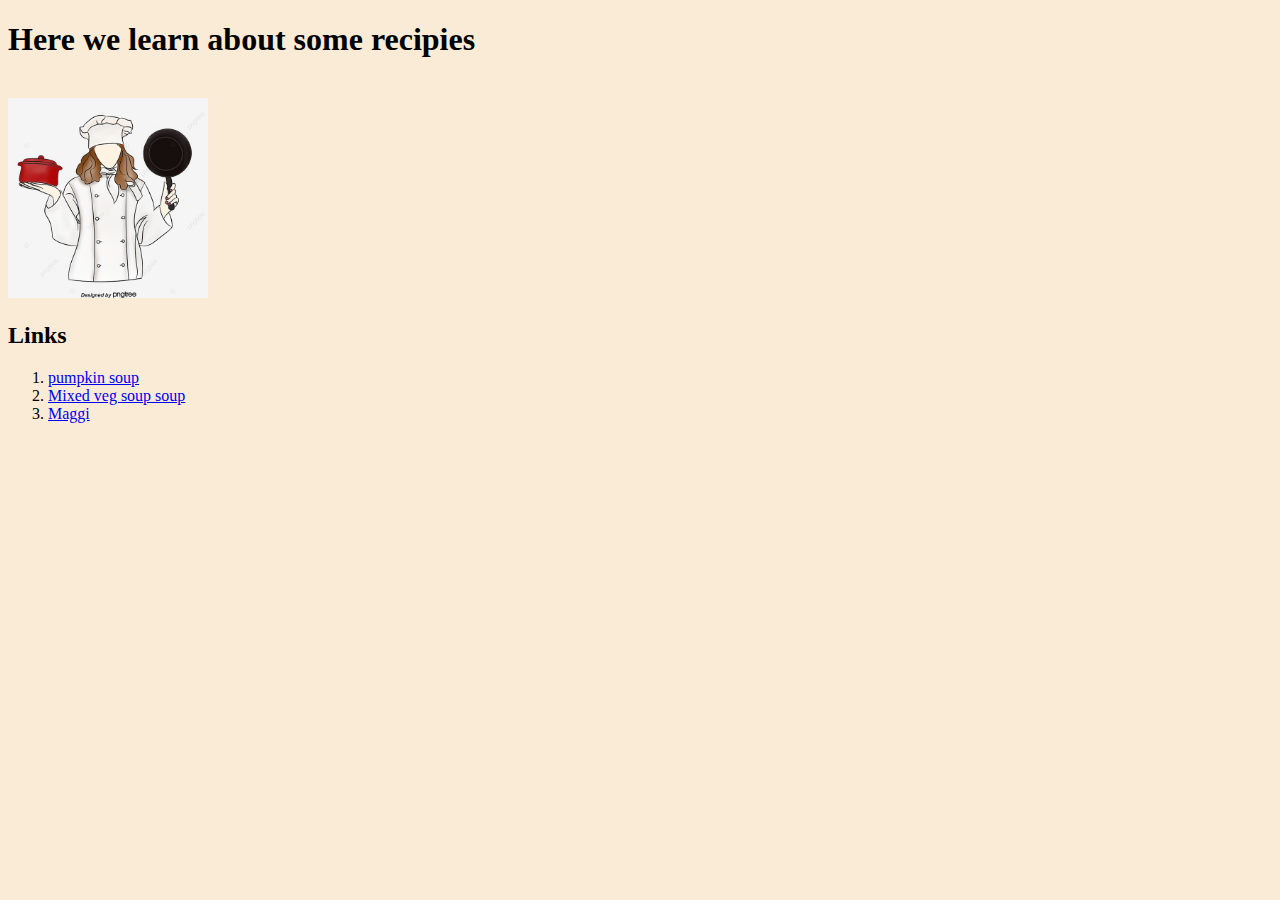
<file: index.html>
<!DOCTYPE html>
<html lang="en">
  <head>
    <meta charset="UTF-8" />
    <meta name="viewport" content="width=device-width, initial-scale=1.0" />
    <title>Recipies</title>
  </head>
  <body bgcolor="antiquewhite">
    <h1>Here we learn about some recipies</h1>
    <br />
    <img src="./images/chef.jpg" height="200px" width="200px" />
    <h2>Links</h2>
    <ol>
      <li>
        <a href="./recipe1.html">pumpkin soup</a>
      </li>
      <li><a href="./recipe2.html">Mixed veg soup soup</a></li>
      <li><a href="./recipe3.html">Maggi</a></li>
    </ol>
  </body>
</html>
</file>
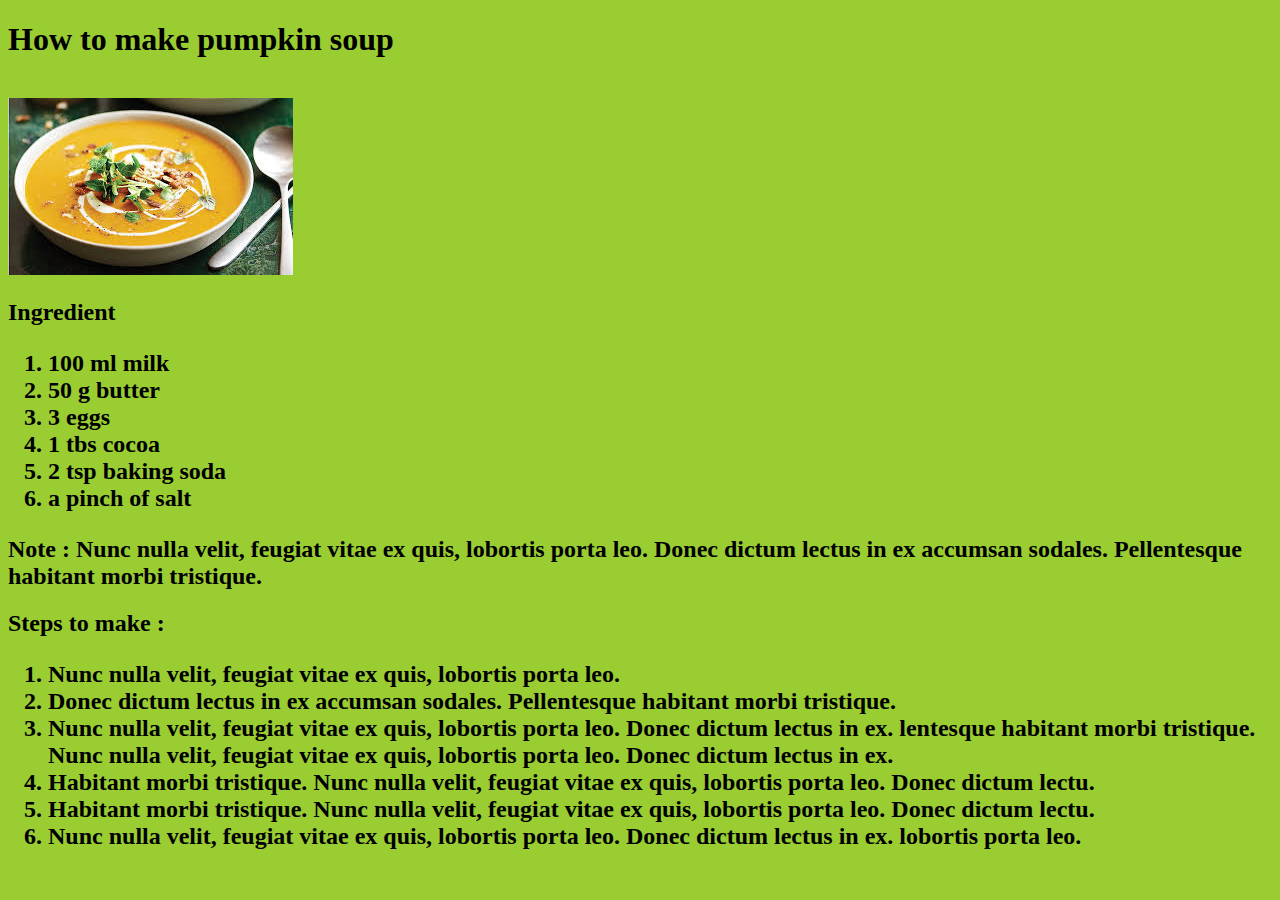
<file: recipe1.html>
<!DOCTYPE html>
<html lang="en">
  <head>
    <meta charset="UTF-8" />
    <meta name="viewport" content="width=device-width, initial-scale=1.0" />
    <title>recipe1</title>
  </head>
  <body bgcolor="yellowgreen">
    <h1>How to make pumpkin soup</h1>
    <br />
    <img src="./images/pumpkin_soup_image.jpg" /> <br />
    <h2>
      Ingredient
      <ol>
        <li>100 ml milk</li>
        <li>50 g butter</li>
        <li>3 eggs</li>
        <li>1 tbs cocoa</li>
        <li>2 tsp baking soda</li>
        <li>a pinch of salt</li>
      </ol>
    </h2>
    <h2>
      <b> Note :</b> Nunc nulla velit, feugiat vitae ex quis, lobortis porta
      leo. Donec dictum lectus in ex accumsan sodales. Pellentesque habitant
      morbi tristique.
    </h2>
    <h2>
      Steps to make :
      <ol>
        <li>Nunc nulla velit, feugiat vitae ex quis, lobortis porta leo.</li>
        <li>
          Donec dictum lectus in ex accumsan sodales. Pellentesque habitant
          morbi tristique.
        </li>
        <li>
          Nunc nulla velit, feugiat vitae ex quis, lobortis porta leo. Donec
          dictum lectus in ex. lentesque habitant morbi tristique. Nunc nulla
          velit, feugiat vitae ex quis, lobortis porta leo. Donec dictum lectus
          in ex.
        </li>
        <li>
          Habitant morbi tristique. Nunc nulla velit, feugiat vitae ex quis,
          lobortis porta leo. Donec dictum lectu.
        </li>
        <li>
          Habitant morbi tristique. Nunc nulla velit, feugiat vitae ex quis,
          lobortis porta leo. Donec dictum lectu.
        </li>
        <li>
          Nunc nulla velit, feugiat vitae ex quis, lobortis porta leo. Donec
          dictum lectus in ex. lobortis porta leo.
        </li>
      </ol>
    </h2>
  </body>
</html>
</file>
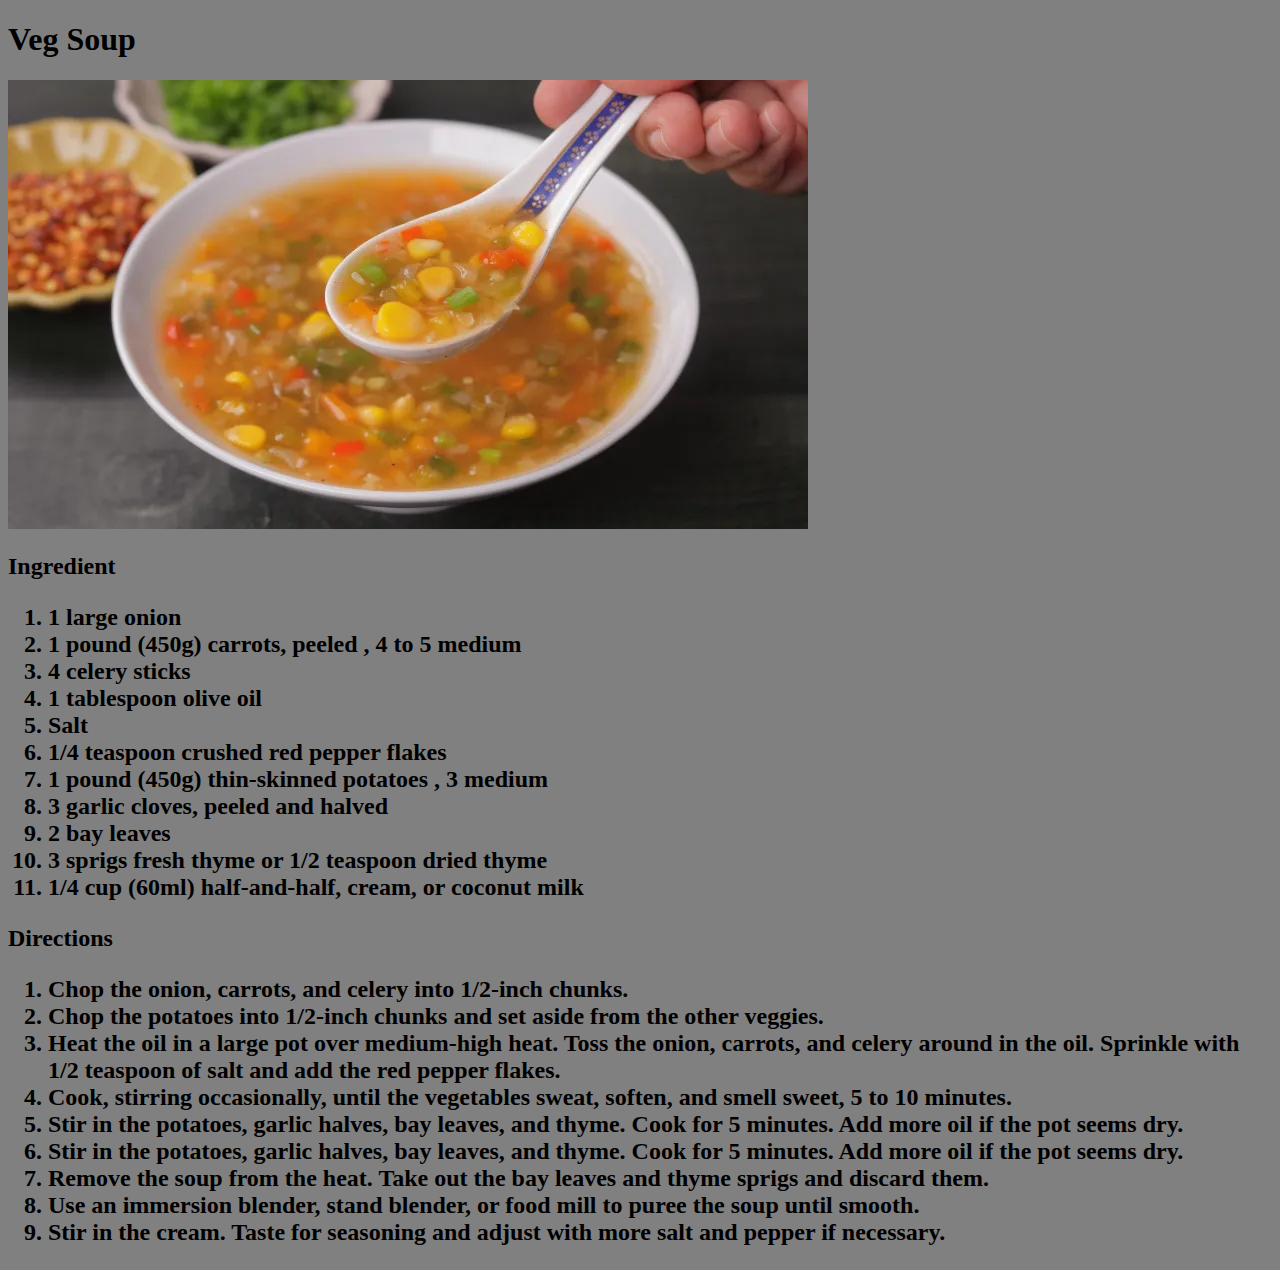
<file: recipe2.html>
<!DOCTYPE html>
<html lang="en">
  <head>
    <meta charset="UTF-8" />
    <meta name="viewport" content="width=device-width, initial-scale=1.0" />
    <title>recipe2</title>
  </head>
  <body bgcolor="gray">
    <h1>Veg Soup</h1>
    <img src="./images/Mixed-Veg-Soup.webp" />
    <br />
    <h2>
      Ingredient
      <ol>
        <li>1 large onion</li>
        <li>1 pound (450g) carrots, peeled , 4 to 5 medium</li>
        <li>4 celery sticks</li>
        <li>1 tablespoon olive oil</li>
        <li>Salt</li>
        <li>1/4 teaspoon crushed red pepper flakes</li>
        <li>1 pound (450g) thin-skinned potatoes , 3 medium</li>
        <li>3 garlic cloves, peeled and halved</li>
        <li>2 bay leaves</li>
        <li>3 sprigs fresh thyme or 1/2 teaspoon dried thyme</li>
        <li>1/4 cup (60ml) half-and-half, cream, or coconut milk</li>
      </ol>
    </h2>
    <h2>
      Directions
      <ol>
        <li>Chop the onion, carrots, and celery into 1/2-inch chunks.</li>
        <li>
          Chop the potatoes into 1/2-inch chunks and set aside from the other
          veggies.
        </li>
        <li>
          Heat the oil in a large pot over medium-high heat. Toss the onion,
          carrots, and celery around in the oil. Sprinkle with 1/2 teaspoon of
          salt and add the red pepper flakes.
        </li>
        <li>
          Cook, stirring occasionally, until the vegetables sweat, soften, and
          smell sweet, 5 to 10 minutes.
        </li>
        <li>
          Stir in the potatoes, garlic halves, bay leaves, and thyme. Cook for 5
          minutes. Add more oil if the pot seems dry.
        </li>
        <li>
          Stir in the potatoes, garlic halves, bay leaves, and thyme. Cook for 5
          minutes. Add more oil if the pot seems dry.
        </li>
        <li>
          Remove the soup from the heat. Take out the bay leaves and thyme
          sprigs and discard them.
        </li>
        <li>
          Use an immersion blender, stand blender, or food mill to puree the
          soup until smooth.
        </li>
        <li>
          Stir in the cream. Taste for seasoning and adjust with more salt and
          pepper if necessary.
        </li>
      </ol>
    </h2>
  </body>
</html>
</file>
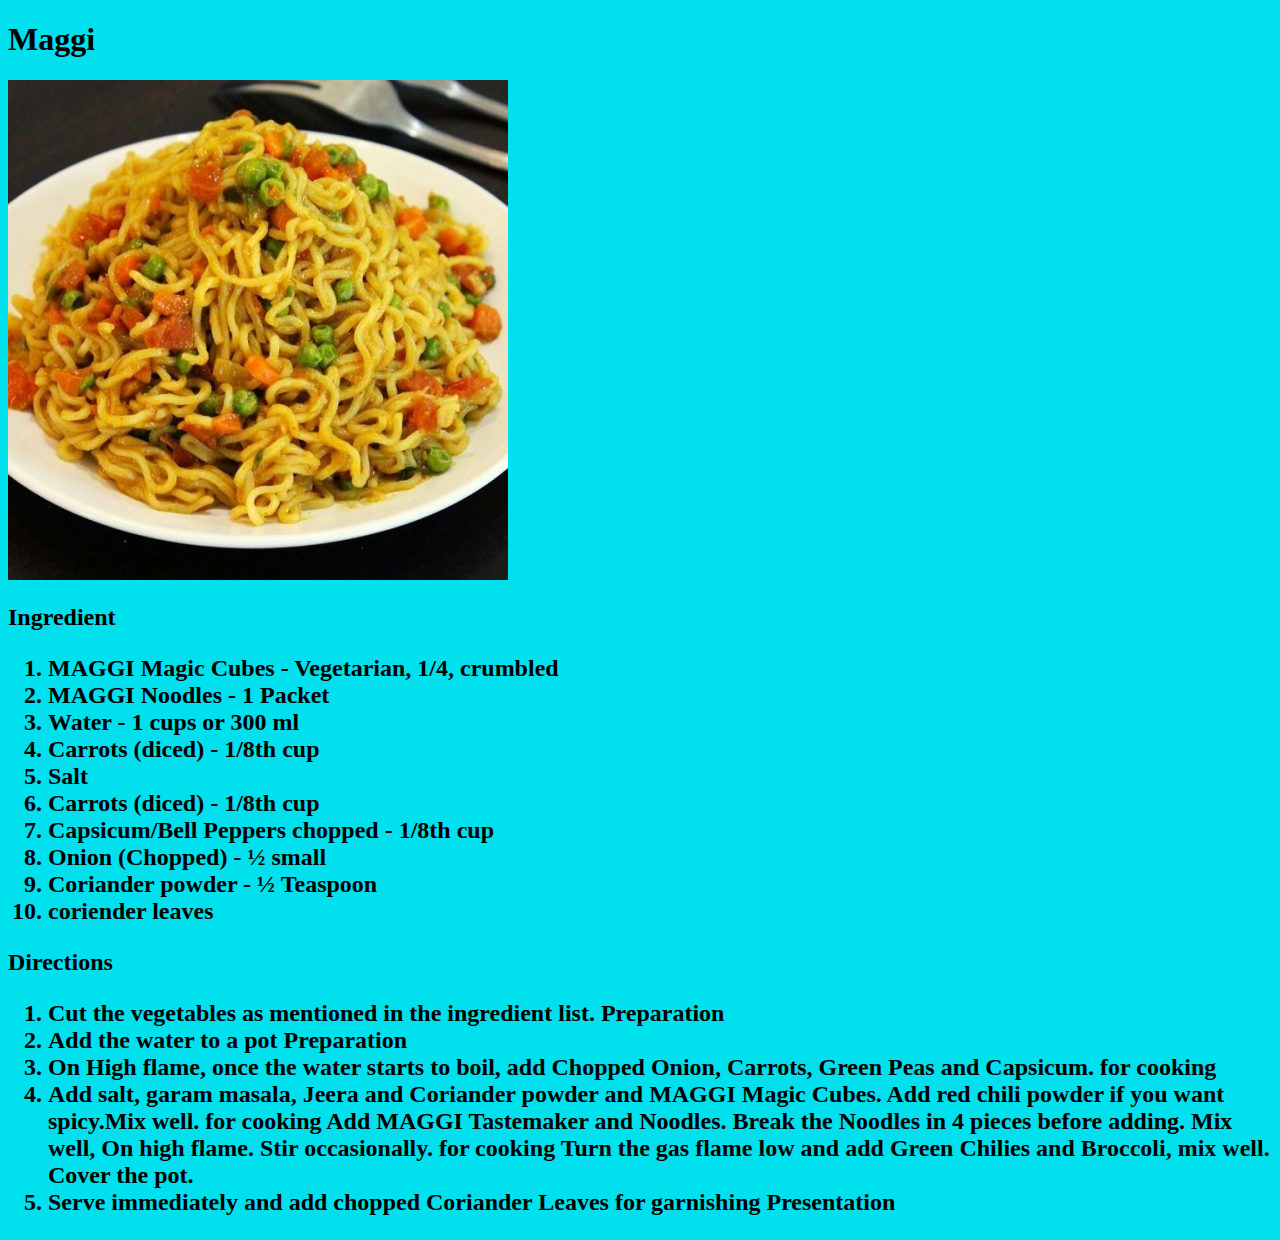
<file: recipe3.html>
<!DOCTYPE html>
<html lang="en">
  <head>
    <meta charset="UTF-8" />
    <meta name="viewport" content="width=device-width, initial-scale=1.0" />
    <title>recipe3</title>
  </head>
  <body bgcolor="greenred">
    <h1>Maggi</h1>
    <img src="./images/maggi.jpg" />
    <br />
    <h2>
      Ingredient
      <ol>
        <li>MAGGI Magic Cubes - Vegetarian, 1/4, crumbled</li>
        <li>MAGGI Noodles - 1 Packet</li>
        <li>Water - 1 cups or 300 ml</li>
        <li>Carrots (diced) - 1/8th cup</li>
        <li>Salt</li>
        <li>Carrots (diced) - 1/8th cup</li>
        <li>Capsicum/Bell Peppers chopped - 1/8th cup</li>
        <li>Onion (Chopped) - ½ small</li>
        <li>Coriander powder - ½ Teaspoon</li>
        <li>coriender leaves</li>
      </ol>
    </h2>
    <h2>
      Directions
      <ol>
        <li>
          Cut the vegetables as mentioned in the ingredient list. Preparation
        </li>
        <li>Add the water to a pot Preparation</li>
        <li>
          On High flame, once the water starts to boil, add Chopped Onion,
          Carrots, Green Peas and Capsicum. for cooking
        </li>
        <li>
          Add salt, garam masala, Jeera and Coriander powder and MAGGI Magic
          Cubes. Add red chili powder if you want spicy.Mix well. for cooking
          Add MAGGI Tastemaker and Noodles. Break the Noodles in 4 pieces before
          adding. Mix well, On high flame. Stir occasionally. for cooking Turn
          the gas flame low and add Green Chilies and Broccoli, mix well. Cover
          the pot.
        </li>
        <li>Serve immediately and add chopped Coriander Leaves for garnishing Presentation</li>
      </ol>
    </h2>
  </body>
</html>
</file>
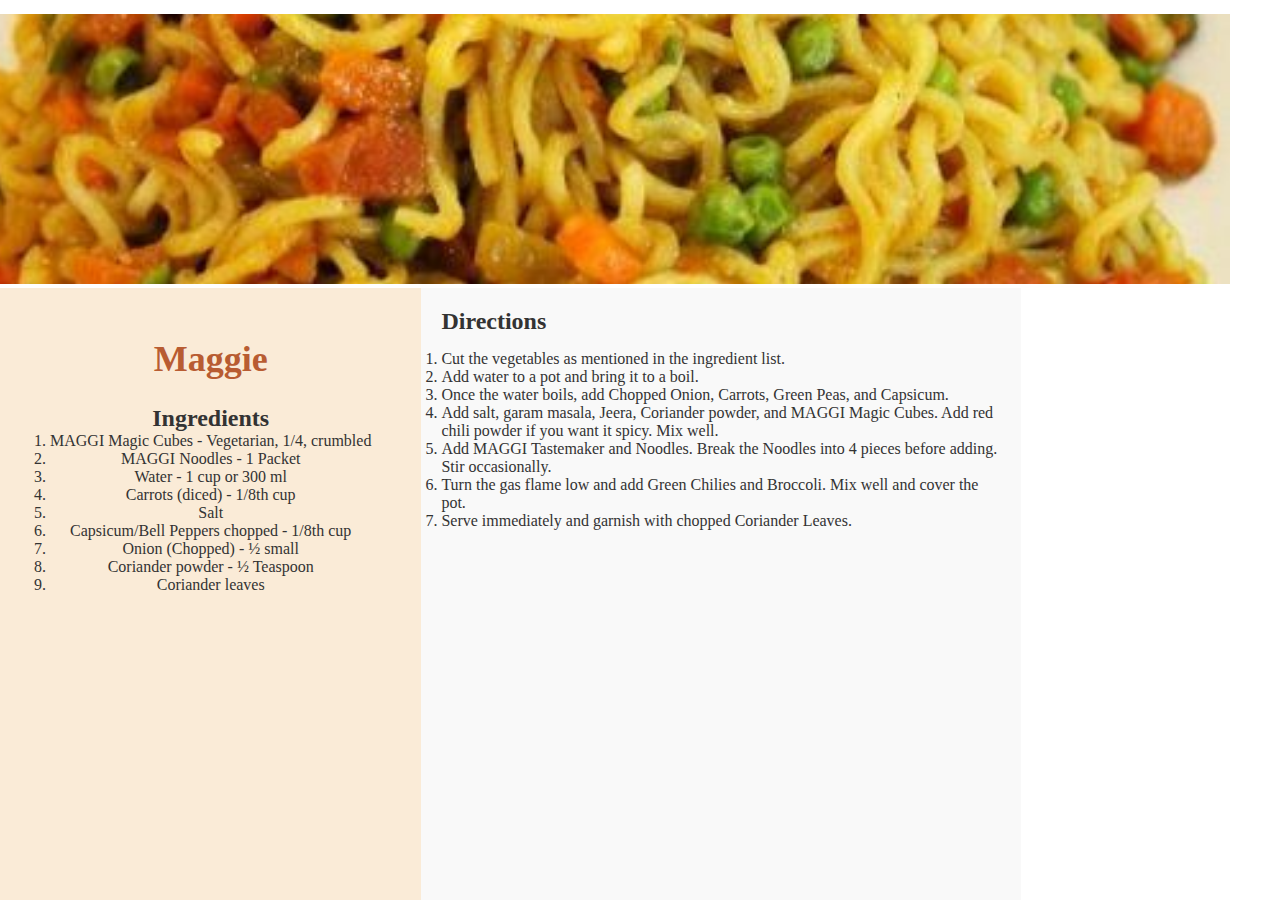
<file: html/maggie.html>
<!DOCTYPE html>
<html lang="en">
  <head>
    <meta charset="UTF-8" />
    <meta name="viewport" content="width=device-width, initial-scale=1.0" />
    <title>Mixed Veg Soup Recipe</title>
    <!-- Link to Google Fonts -->
    <link
      href="https://fonts.googleapis.com/css2?family=Poppins:wght@300;400;600&display=swap"
      rel="stylesheet"
    />
    <link rel="stylesheet" href="../css/common.css" />
    <link rel="stylesheet" href="../css/recipe.css" />
    <style></style>
  </head>
  <body>
    <div class="header">
      <img src="../images/maggi.jpg" />
    </div>
    <div class="content">
      <div class="recipe-container" style="padding: 50px">
        <h1>Maggie</h1>
        <h2>Ingredients</h2>
        <ol>
          <li>MAGGI Magic Cubes - Vegetarian, 1/4, crumbled</li>
          <li>MAGGI Noodles - 1 Packet</li>
          <li>Water - 1 cup or 300 ml</li>
          <li>Carrots (diced) - 1/8th cup</li>
          <li>Salt</li>
          <li>Capsicum/Bell Peppers chopped - 1/8th cup</li>
          <li>Onion (Chopped) - ½ small</li>
          <li>Coriander powder - ½ Teaspoon</li>
          <li>Coriander leaves</li>
        </ol>
      </div>

      <div class="steps-container">
        <h2>Directions</h2>
        <ol>
          <li>Cut the vegetables as mentioned in the ingredient list.</li>
          <li>Add water to a pot and bring it to a boil.</li>
          <li>
            Once the water boils, add Chopped Onion, Carrots, Green Peas, and
            Capsicum.
          </li>
          <li>
            Add salt, garam masala, Jeera, Coriander powder, and MAGGI Magic
            Cubes. Add red chili powder if you want it spicy. Mix well.
          </li>
          <li>
            Add MAGGI Tastemaker and Noodles. Break the Noodles into 4 pieces
            before adding. Stir occasionally.
          </li>
          <li>
            Turn the gas flame low and add Green Chilies and Broccoli. Mix well
            and cover the pot.
          </li>
          <li>Serve immediately and garnish with chopped Coriander Leaves.</li>
        </ol>
      </div>
    </div>
  </body>
</html>
</file>
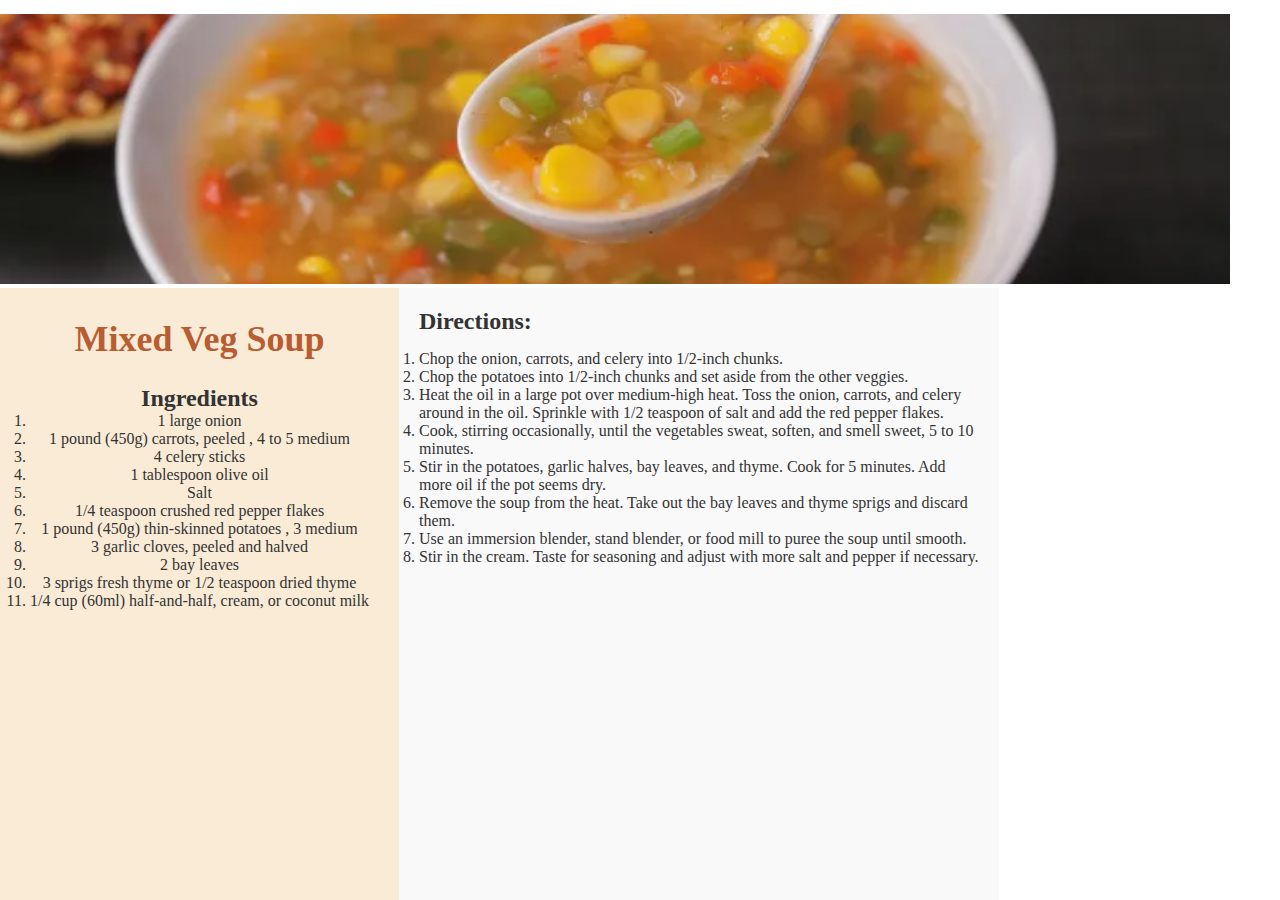
<file: html/mix_veg_soup.html>
<!DOCTYPE html>
<html lang="en">
  <head>
    <meta charset="UTF-8" />
    <meta name="viewport" content="width=device-width, initial-scale=1.0" />
    <title>Mixed Veg Soup Recipe</title>
    <!-- Link to Google Fonts -->
    <link
      href="https://fonts.googleapis.com/css2?family=Poppins:wght@300;400;600&display=swap"
      rel="stylesheet"
    />
    <link rel="stylesheet" href="../css/common.css" />
    <link rel="stylesheet" href="../css/recipe.css" />
    <style></style>
  </head>
  <body>
    <div class="header">
      <img src="../images/Mixed-Veg-Soup.webp" />
    </div>
    <div class="content">
      <div class="recipe-container" style="padding: 30px">
        <h1>Mixed Veg Soup</h1>
        <h2>Ingredients</h2>
        <ol>
          <li>1 large onion</li>
          <li>1 pound (450g) carrots, peeled , 4 to 5 medium</li>
          <li>4 celery sticks</li>
          <li>1 tablespoon olive oil</li>
          <li>Salt</li>
          <li>1/4 teaspoon crushed red pepper flakes</li>
          <li>1 pound (450g) thin-skinned potatoes , 3 medium</li>
          <li>3 garlic cloves, peeled and halved</li>
          <li>2 bay leaves</li>
          <li>3 sprigs fresh thyme or 1/2 teaspoon dried thyme</li>
          <li>1/4 cup (60ml) half-and-half, cream, or coconut milk</li>
        </ol>
      </div>

      <div class="steps-container">
        <h2>Directions:</h2>
        <ol>
          <li>Chop the onion, carrots, and celery into 1/2-inch chunks.</li>
          <li>
            Chop the potatoes into 1/2-inch chunks and set aside from the other
            veggies.
          </li>
          <li>
            Heat the oil in a large pot over medium-high heat. Toss the onion,
            carrots, and celery around in the oil. Sprinkle with 1/2 teaspoon of
            salt and add the red pepper flakes.
          </li>
          <li>
            Cook, stirring occasionally, until the vegetables sweat, soften, and
            smell sweet, 5 to 10 minutes.
          </li>
          <li>
            Stir in the potatoes, garlic halves, bay leaves, and thyme. Cook for
            5 minutes. Add more oil if the pot seems dry.
          </li>
          <li>
            Remove the soup from the heat. Take out the bay leaves and thyme
            sprigs and discard them.
          </li>
          <li>
            Use an immersion blender, stand blender, or food mill to puree the
            soup until smooth.
          </li>
          <li>
            Stir in the cream. Taste for seasoning and adjust with more salt and
            pepper if necessary.
          </li>
        </ol>
      </div>
    </div>
  </body>
</html>
</file>
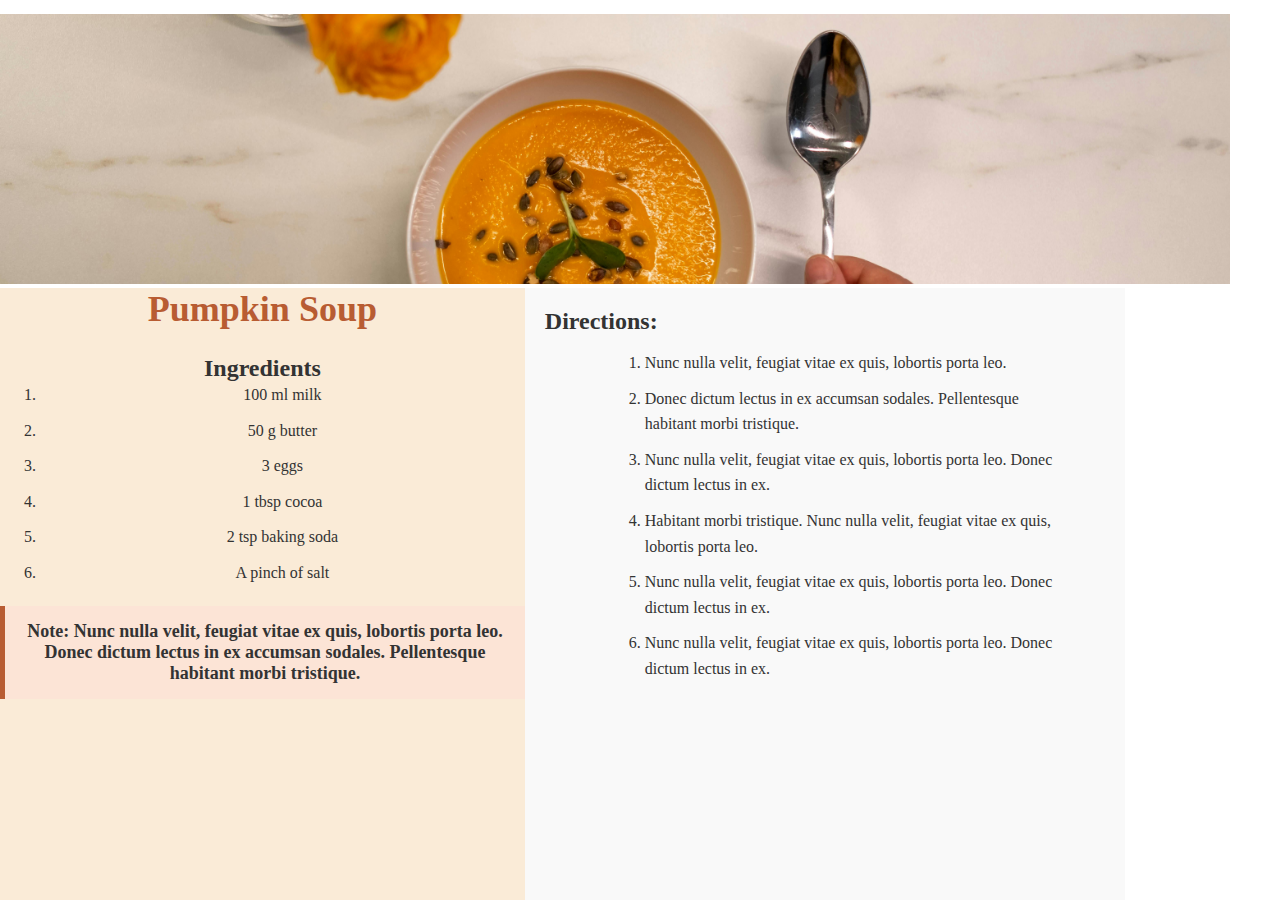
<file: html/pumpkin_soup.html>
<!DOCTYPE html>
<html lang="en">
  <head>
    <meta charset="UTF-8" />
    <meta name="viewport" content="width=device-width, initial-scale=1.0" />
    <title>Pumpkin Soup Recipe</title>
    <!-- Link to Google Fonts -->
    <link
      href="https://fonts.googleapis.com/css2?family=Poppins:wght@300;400;600&display=swap"
      rel="stylesheet"
    />
    <link rel="stylesheet" href="../css/common.css" />
    <link rel="stylesheet" href="../css/recipe.css" />
    <style></style>
  </head>
  <body>
    <div class="header">
      <img src="../images/pexels-cottonbro-6853454.jpg" />
    </div>
    <div class="content">
      <div class="recipe-container">
        <h1>Pumpkin Soup</h1>
        <h2>Ingredients</h2>
        <ol class="ingredients-list">
          <li>100 ml milk</li>
          <li>50 g butter</li>
          <li>3 eggs</li>
          <li>1 tbsp cocoa</li>
          <li>2 tsp baking soda</li>
          <li>A pinch of salt</li>
        </ol>
        <h2 class="note">
          <b>Note:</b> Nunc nulla velit, feugiat vitae ex quis, lobortis porta
          leo. Donec dictum lectus in ex accumsan sodales. Pellentesque habitant
          morbi tristique.
        </h2>
      </div>

      <div class="steps-container">
        <h2>Directions:</h2>
        <ol class="steps-list">
          <li>Nunc nulla velit, feugiat vitae ex quis, lobortis porta leo.</li>
          <li>
            Donec dictum lectus in ex accumsan sodales. Pellentesque habitant
            morbi tristique.
          </li>
          <li>
            Nunc nulla velit, feugiat vitae ex quis, lobortis porta leo. Donec
            dictum lectus in ex.
          </li>
          <li>
            Habitant morbi tristique. Nunc nulla velit, feugiat vitae ex quis,
            lobortis porta leo.
          </li>
          <li>
            Nunc nulla velit, feugiat vitae ex quis, lobortis porta leo. Donec
            dictum lectus in ex.
          </li>
          <li>
            Nunc nulla velit, feugiat vitae ex quis, lobortis porta leo. Donec
            dictum lectus in ex.
          </li>
        </ol>
      </div>
    </div>
  </body>
</html>
</file>
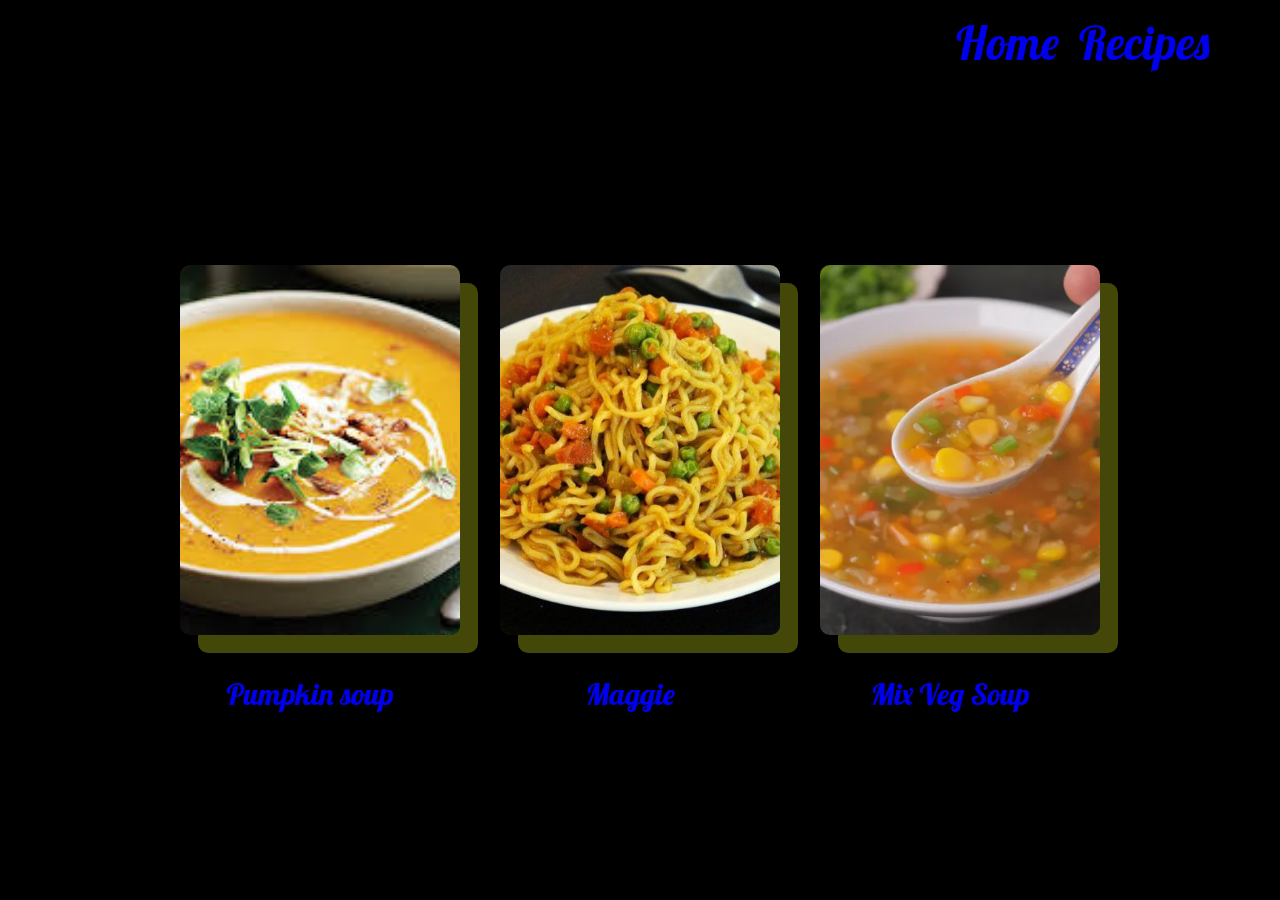
<file: html/recipe.html>
<!DOCTYPE html>
<html lang="en">
  <head>
    <meta charset="UTF-8" />
    <meta name="viewport" content="width=device-width, initial-scale=1.0" />
    <link rel="stylesheet" href="../css/common.css" />
    <!-- Link to Google Fonts -->
    <link
      href="https://fonts.googleapis.com/css2?family=Lobster&display=swap"
      rel="stylesheet"
    />
    <title>Document</title>
    <style>
      .recipes {
        display: flex;
        justify-content: space-around;
        flex-wrap: wrap;
      }

      .recipe {
        width: 280px;
        height: 370px;
        margin: 20px;
      }

      .recipe img {
        overflow: hidden;
        display: flex;
        width: 100%;
        height: 100%;
        object-fit: cover;
        border-radius: 10px;
        box-shadow: 18px 18px rgba(67, 72, 8, 2);
        transition: transform 0.3s ease;
        margin-bottom: 40px;
      }

      .recipe img:hover {
        transform: scale(1.15);
        box-shadow: 0 0 white;
      }
      .recipe a {
        font-size: 30px;
        text-decoration: none;
      }
    </style>
  </head>
  <body style="background-color: black">
    <div class="header">
      <a href="../index.html">Home</a>
      <a href="./recipe.html">Recipes</a>
    </div>
    <div class="recipes">
      <div class="recipe">
        <img src="../images/pumpkin_soup_image.jpg" />
        <a href="./pumpkin_soup.html">Pumpkin soup</a>
      </div>
      <div class="recipe">
        <img src="../images/maggi.jpg" />
        <a href="./maggie.html">Maggie</a>
      </div>
      <div class="recipe">
        <img src="../images/Mixed-Veg-Soup.webp" />
        <a href="./mix_veg_soup.html">Mix Veg Soup</a>
      </div>
    </div>
  </body>
</html>
</file>
<file: css/common.css>
.header {
  display: flex;
  justify-content: space-between;
  position: fixed;
  top: 14px;
  color: aquamarine;
  right: 50px;
  font-size: 46px;
}
a {
  margin-right: 20px;
  text-decoration: none;
}
* {
  margin: 0;
  padding: 0;
  box-sizing: border-box;
}

body {
  background-size: cover;
  font-family: "Lobster", cursive;
  color: #333;
  min-height: 100vh;
  display: flex;
  flex-direction: column;
  justify-content: center;
  align-items: center;
  text-align: center;
}
</file>
<file: css/recipe.css>
.header {
  height: 30vh;
  width: 100vw;
}
.header img {
  overflow: hidden;
  display: flex;
  width: 100%;
  height: 100%;
  object-fit: cover;
}
.content {
  height: 68vh;
  position: absolute;
  bottom: 0;
  width: 100vw;
  display: flex;
}
.steps-container {
  width: 55vw;
  text-align: start;
  max-width: 600px;
  margin: 0;
  padding: 20px;
  background-color: #f9f9f9;
}

.steps-container h2 {
  font-size: 24px;
  margin-bottom: 15px;
  color: #333;
}

.steps-list {
  padding-left: 100px;
  width: 41vw;
}

.steps-list li {
  margin-bottom: 10px;
  line-height: 1.6;
}
.recipe-container {
  max-width: 41vw;
  background-color: antiquewhite;
}

.recipe-container h1 {
  font-size: 36px;
  margin-bottom: 15px;
  color: #b85c32;
  text-align: center;
}

.recipe-container h2 {
  font-size: 24px;
  margin-top: 25px;
  color: #333;
}

.ingredients-list {
  padding-left: 40px;
  margin-bottom: 20px;
}

.ingredients-list li {
  margin-bottom: 10px;
  line-height: 1.6;
}

.recipe-container .note {
  background-color: #fce4d6;
  padding: 15px;
  border-left: 5px solid #b85c32;
  font-size: 18px;
  margin-top: 20px;
}
</file>
